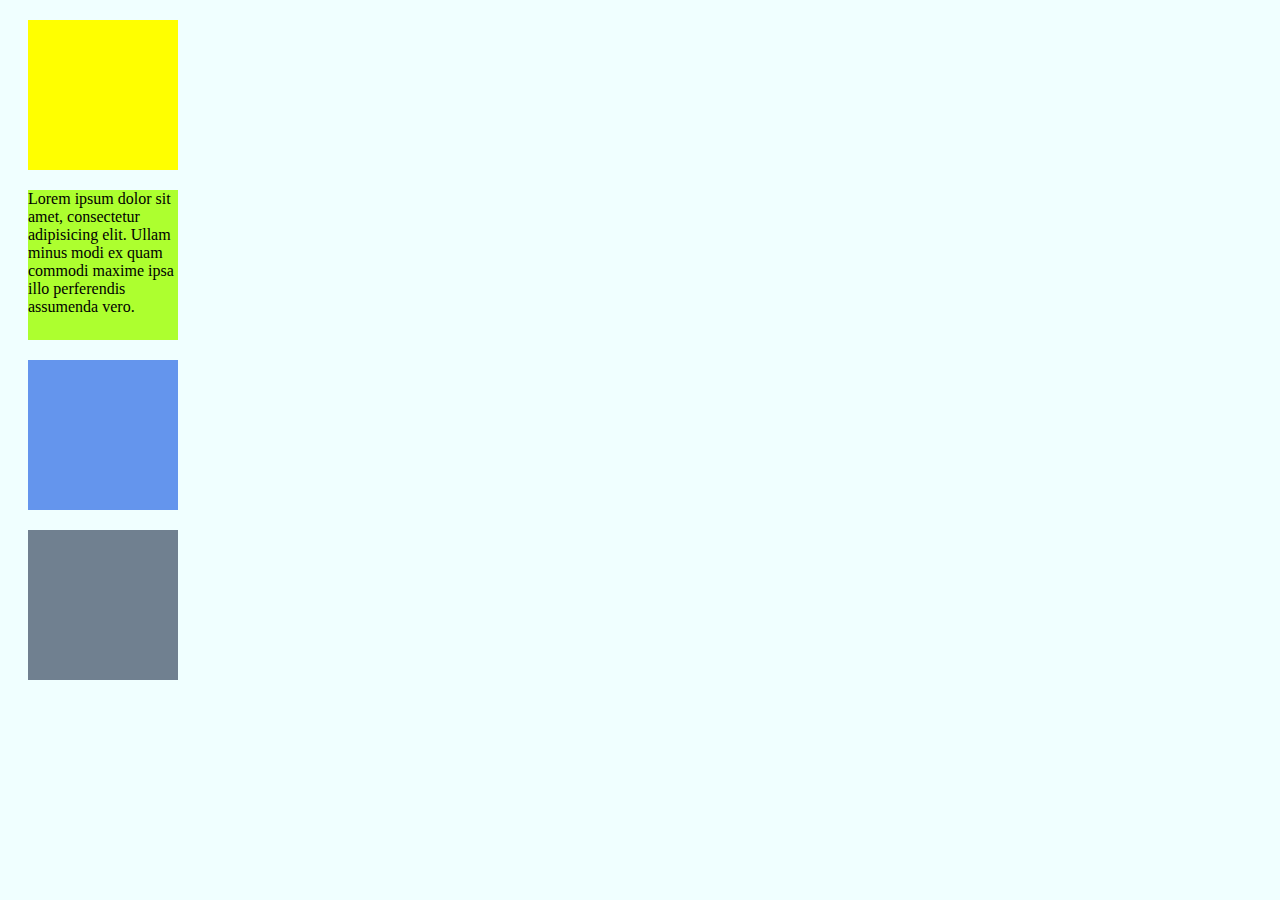
<file: efekty-przejscia/index.html>
<!DOCTYPE html>
<html lang="en">
<head>
    <meta charset="UTF-8">
    <title>efekty-przejscia</title>
    <link rel="stylesheet" href="css/style.css">
</head>
<body>
    <div id="colors" class="box"></div>
    <div id="box1" class="box box-width">Lorem ipsum dolor sit amet, consectetur adipisicing elit. Ullam minus modi ex quam commodi maxime ipsa illo perferendis assumenda vero.</div>
    <div id="box2" class="box box-height"></div>
    <div id="box3" class="box box-width-height"></div>
    
</body>
</html>
</file>
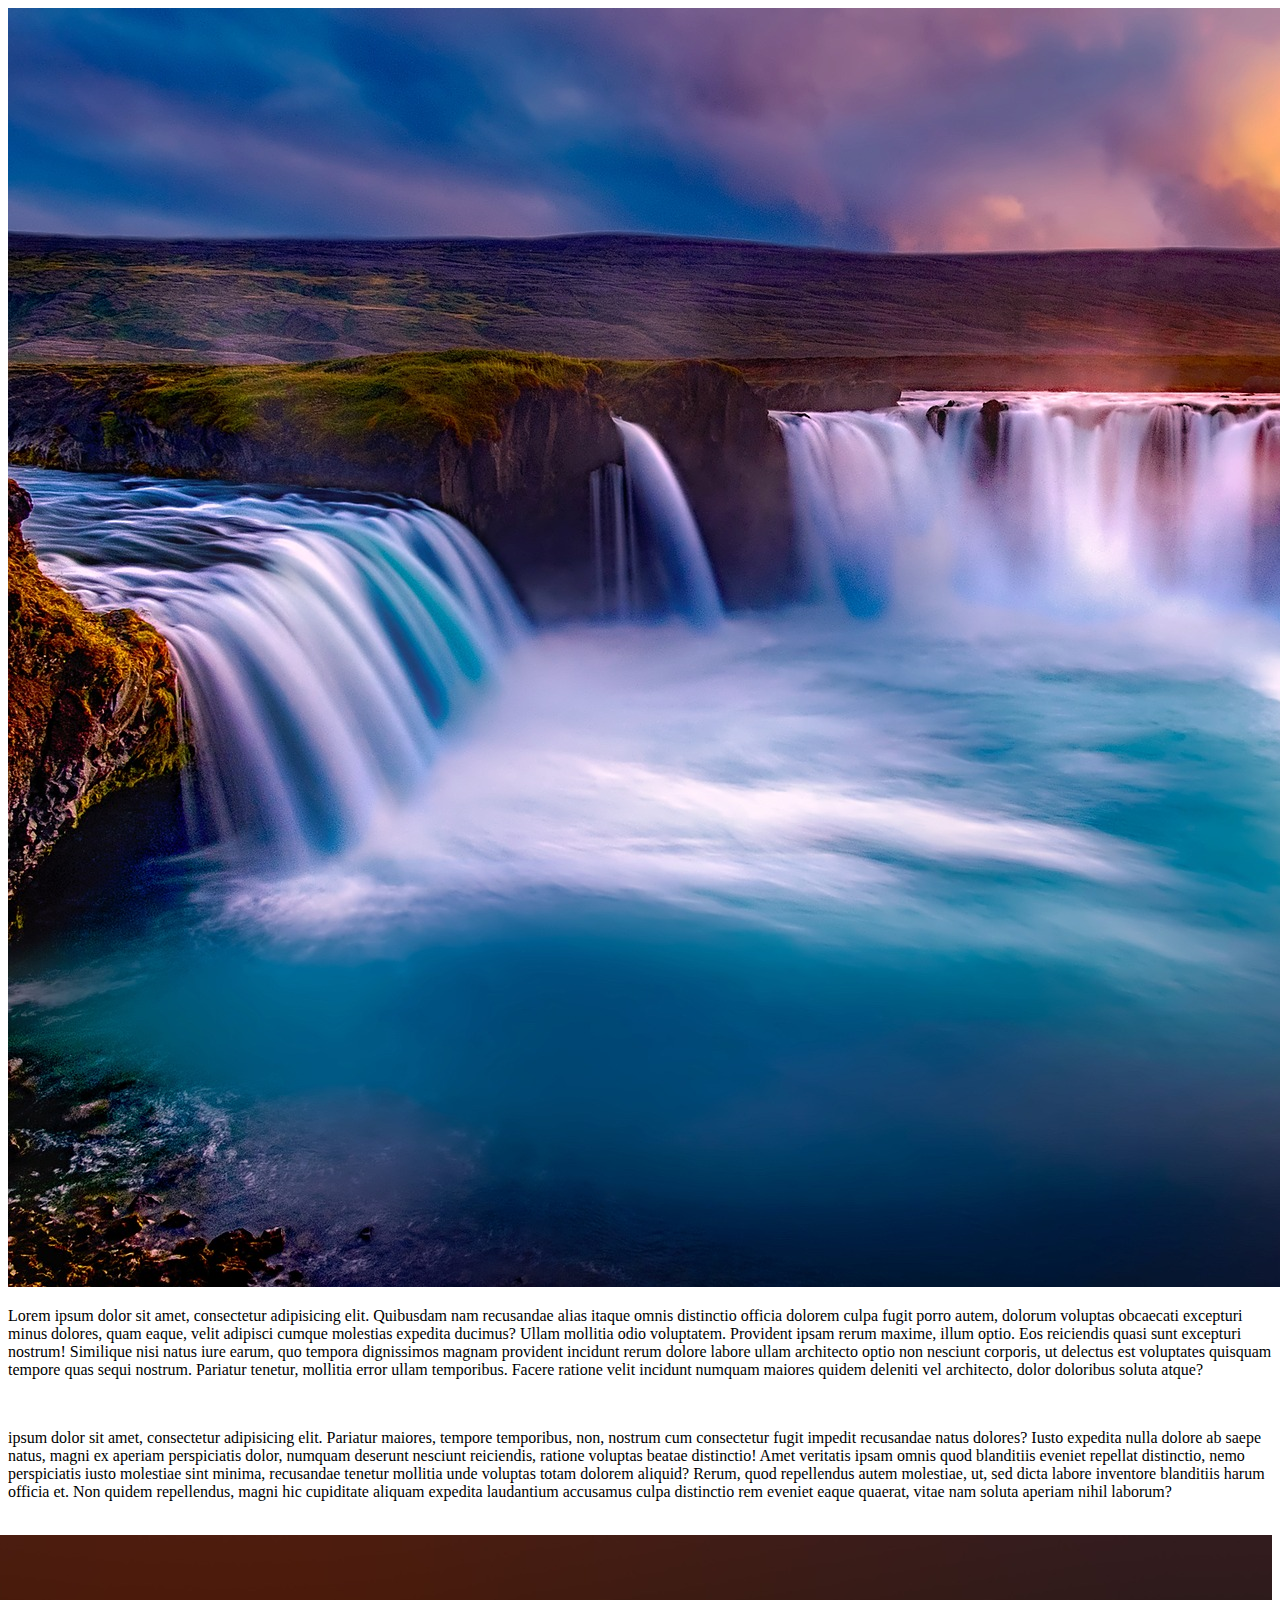
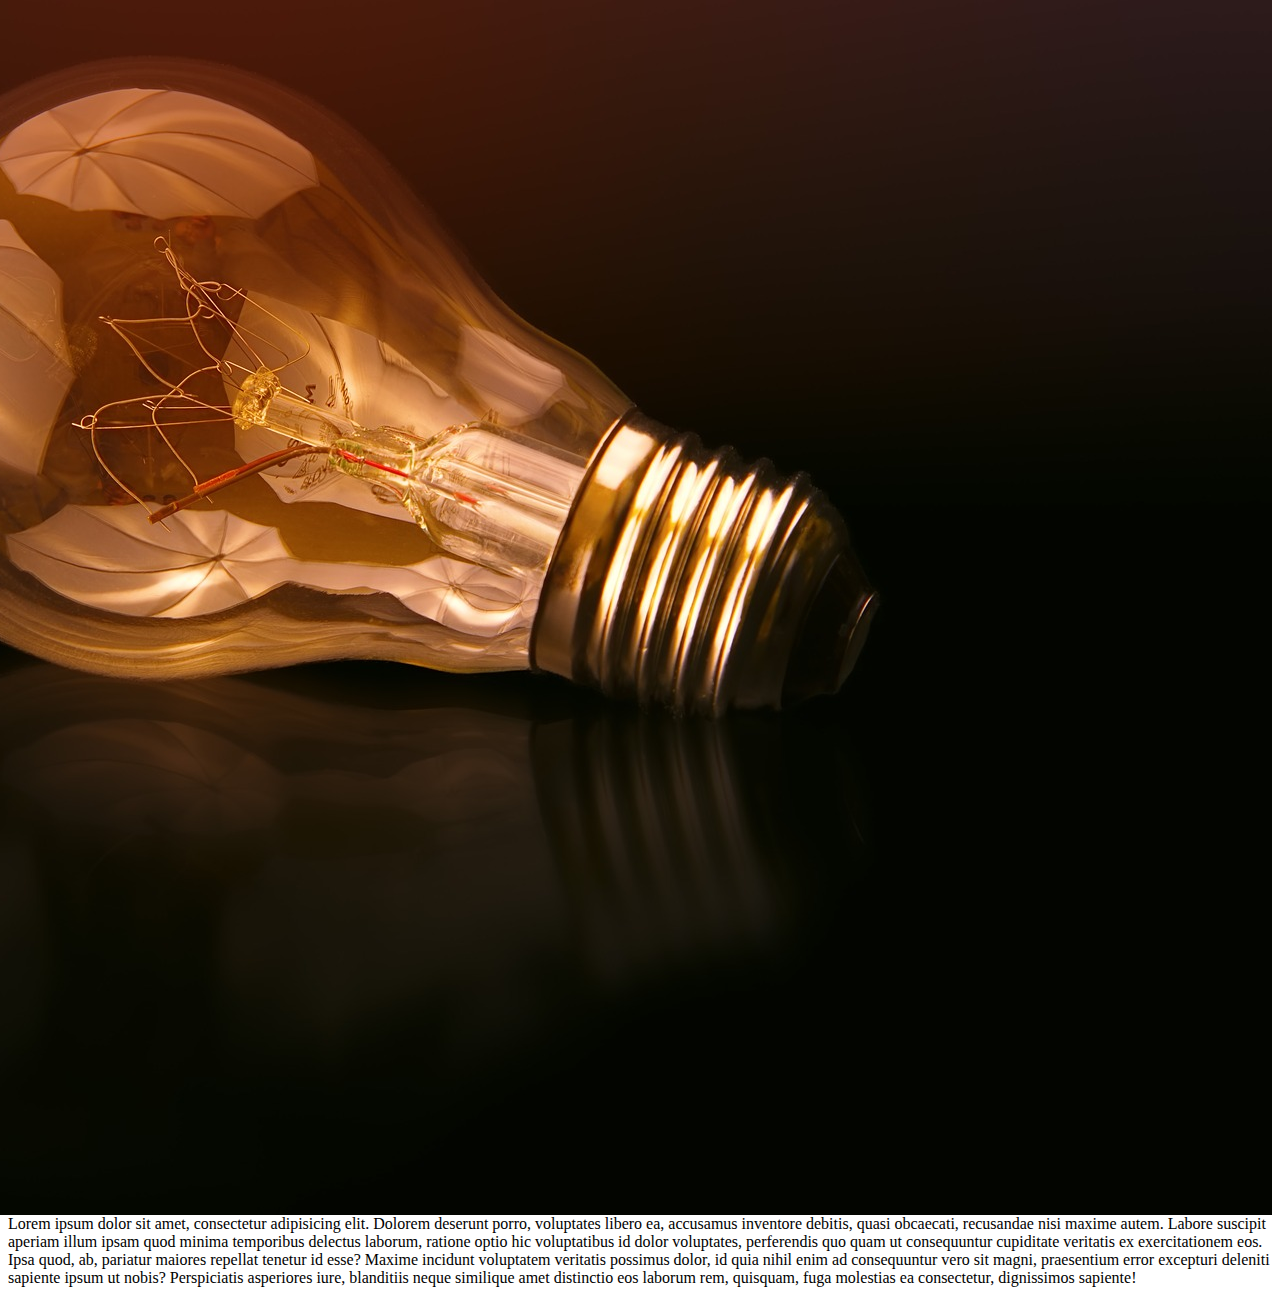
<file: oplywanie-elementow/index.html>
<!DOCTYPE html>
<html lang="en">
<head>
    <meta charset="UTF-8">
    <title>oplywanie-delementow</title>
    <link rel="stylesheet" href="css/style.css">
</head>
<body>
   <div>
       <img id="wodospad" src="img/wodospad.jpg">
       <p>Lorem ipsum dolor sit amet, consectetur adipisicing elit. Quibusdam nam recusandae alias itaque omnis distinctio officia dolorem culpa fugit porro autem, dolorum voluptas obcaecati excepturi minus dolores, quam eaque, velit adipisci cumque molestias expedita ducimus? Ullam mollitia odio voluptatem. Provident ipsam rerum maxime, illum optio. Eos reiciendis quasi sunt excepturi nostrum! Similique nisi natus iure earum, quo tempora dignissimos magnam provident incidunt rerum dolore labore ullam architecto optio non nesciunt corporis, ut delectus est voluptates quisquam tempore quas sequi nostrum. Pariatur tenetur, mollitia error ullam temporibus. Facere ratione velit incidunt numquam maiores quidem deleniti vel architecto, dolor doloribus soluta atque?</p>
       
       <br>
       
    
       <p>ipsum dolor sit amet, consectetur adipisicing elit. Pariatur maiores, tempore temporibus, non, nostrum cum consectetur fugit impedit recusandae natus dolores? Iusto expedita nulla dolore ab saepe natus, magni ex aperiam perspiciatis dolor, numquam deserunt nesciunt reiciendis, ratione voluptas beatae distinctio! Amet veritatis ipsam omnis quod blanditiis eveniet repellat distinctio, nemo perspiciatis iusto molestiae sint minima, recusandae tenetur mollitia unde voluptas totam dolorem aliquid? Rerum, quod repellendus autem molestiae, ut, sed dicta labore inventore blanditiis harum officia et. Non quidem repellendus, magni hic cupiditate aliquam expedita laudantium accusamus culpa distinctio rem eveniet eaque quaerat, vitae nam soluta aperiam nihil laborum? </p>
       <br>
       <img id="zarowka" src="img/zarowka.jpg">
       
       <p>Lorem ipsum dolor sit amet, consectetur adipisicing elit. Dolorem deserunt porro, voluptates libero ea, accusamus inventore debitis, quasi obcaecati, recusandae nisi maxime autem. Labore suscipit aperiam illum ipsam quod minima temporibus delectus laborum, ratione optio hic voluptatibus id dolor voluptates, perferendis quo quam ut consequuntur cupiditate veritatis ex exercitationem eos. Ipsa quod, ab, pariatur maiores repellat tenetur id esse? Maxime incidunt voluptatem veritatis possimus dolor, id quia nihil enim ad consequuntur vero sit magni, praesentium error excepturi deleniti sapiente ipsum ut nobis? Perspiciatis asperiores iure, blanditiis neque similique amet distinctio eos laborum rem, quisquam, fuga molestias ea consectetur, dignissimos sapiente!</p>
   </div>
    
  
</body>
</html>
</file>
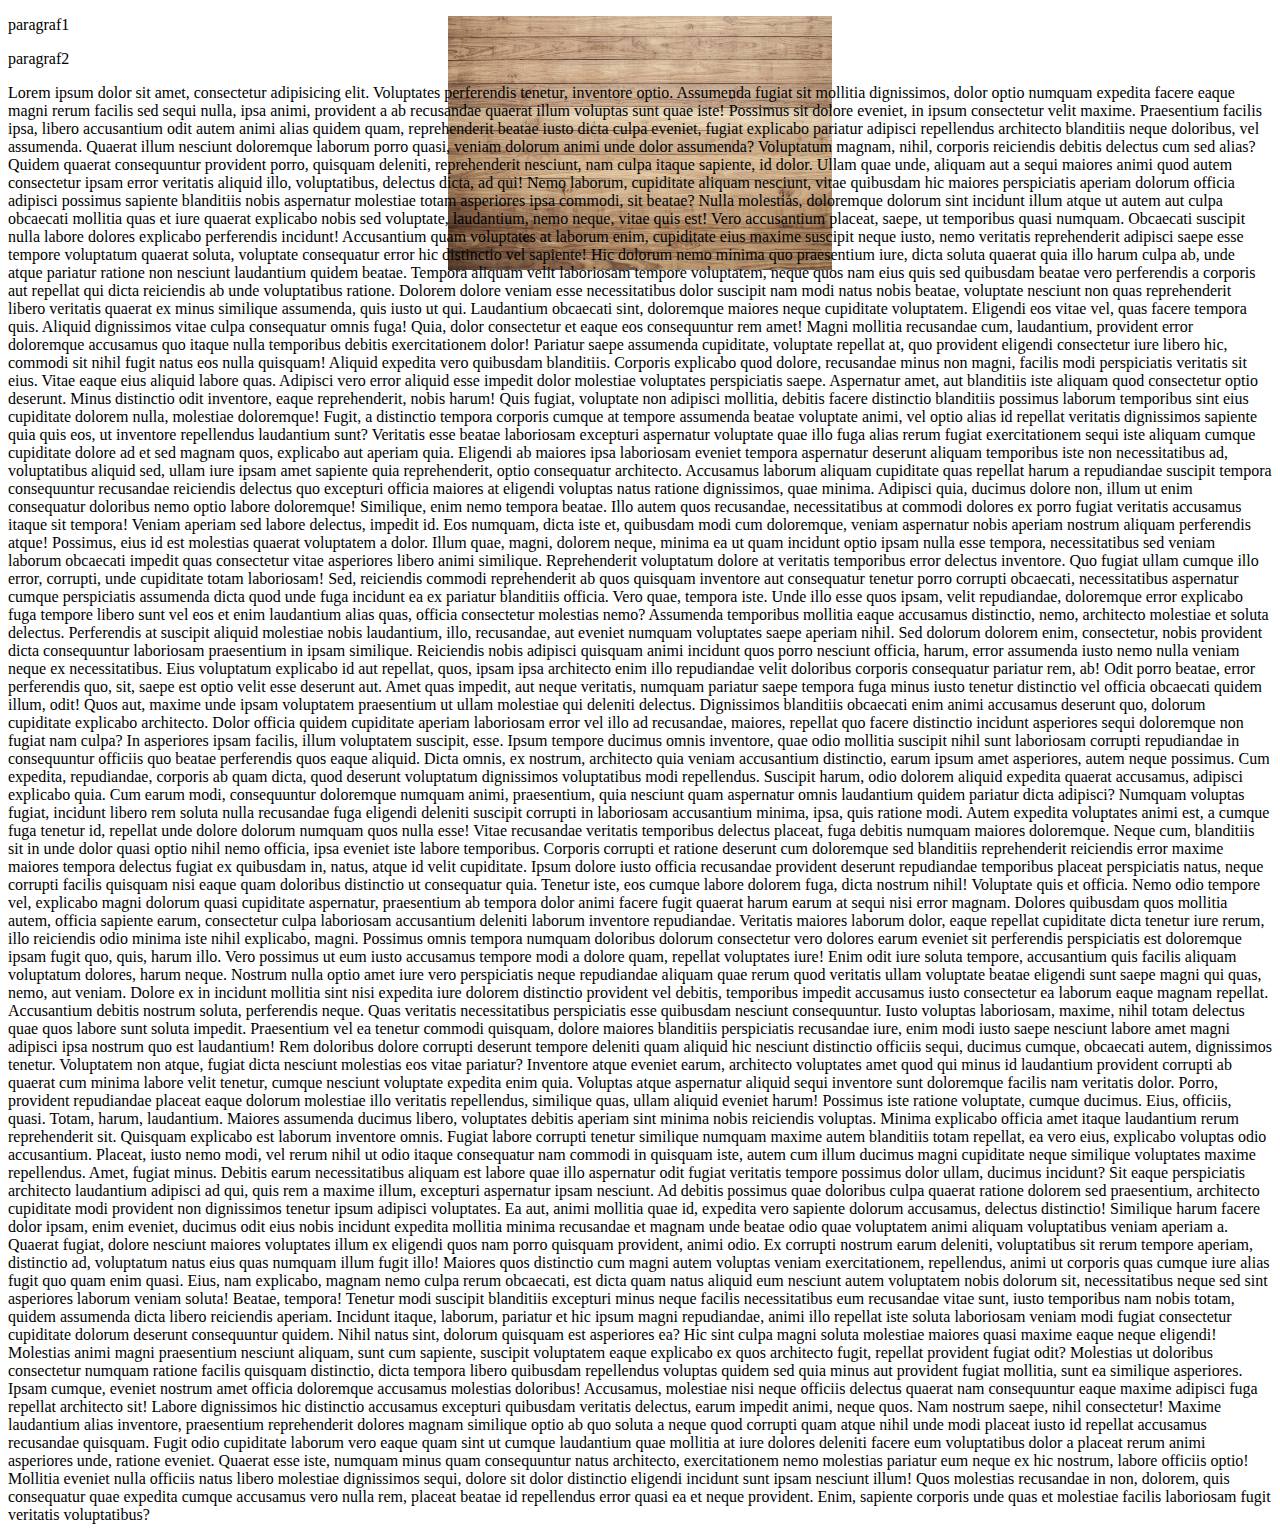
<file: przepelnienia-elementow/index.html>
<!DOCTYPE html>
<html lang="en">
<head>
    <meta charset="UTF-8">
    <title>przepelnienia-elementow</title>
    <link rel="stylesheet" href="css/style.css">
</head>
<body>
    <div id="tlo-obrazek">
         <p id="p1">paragraf1</p>
         <p id="p2">paragraf2</p>
         <p id="p3">Lorem ipsum dolor sit amet, consectetur adipisicing elit. Voluptates perferendis tenetur, inventore optio. Assumenda fugiat sit mollitia dignissimos, dolor optio numquam expedita facere eaque magni rerum facilis sed sequi nulla, ipsa animi, provident a ab recusandae quaerat illum voluptas sunt quae iste! Possimus sit dolore eveniet, in ipsum consectetur velit maxime. Praesentium facilis ipsa, libero accusantium odit autem animi alias quidem quam, reprehenderit beatae iusto dicta culpa eveniet, fugiat explicabo pariatur adipisci repellendus architecto blanditiis neque doloribus, vel assumenda. Quaerat illum nesciunt doloremque laborum porro quasi, veniam dolorum animi unde dolor assumenda? Voluptatum magnam, nihil, corporis reiciendis debitis delectus cum sed alias? Quidem quaerat consequuntur provident porro, quisquam deleniti, reprehenderit nesciunt, nam culpa itaque sapiente, id dolor. Ullam quae unde, aliquam aut a sequi maiores animi quod autem consectetur ipsam error veritatis aliquid illo, voluptatibus, delectus dicta, ad qui! Nemo laborum, cupiditate aliquam nesciunt, vitae quibusdam hic maiores perspiciatis aperiam dolorum officia adipisci possimus sapiente blanditiis nobis aspernatur molestiae totam asperiores ipsa commodi, sit beatae? Nulla molestias, doloremque dolorum sint incidunt illum atque ut autem aut culpa obcaecati mollitia quas et iure quaerat explicabo nobis sed voluptate, laudantium, nemo neque, vitae quis est! Vero accusantium placeat, saepe, ut temporibus quasi numquam. Obcaecati suscipit nulla labore dolores explicabo perferendis incidunt! Accusantium quam voluptates at laborum enim, cupiditate eius maxime suscipit neque iusto, nemo veritatis reprehenderit adipisci saepe esse tempore voluptatum quaerat soluta, voluptate consequatur error hic distinctio vel sapiente! Hic dolorum nemo minima quo praesentium iure, dicta soluta quaerat quia illo harum culpa ab, unde atque pariatur ratione non nesciunt laudantium quidem beatae. Tempora aliquam velit laboriosam tempore voluptatem, neque quos nam eius quis sed quibusdam beatae vero perferendis a corporis aut repellat qui dicta reiciendis ab unde voluptatibus ratione. Dolorem dolore veniam esse necessitatibus dolor suscipit nam modi natus nobis beatae, voluptate nesciunt non quas reprehenderit libero veritatis quaerat ex minus similique assumenda, quis iusto ut qui. Laudantium obcaecati sint, doloremque maiores neque cupiditate voluptatem. Eligendi eos vitae vel, quas facere tempora quis. Aliquid dignissimos vitae culpa consequatur omnis fuga! Quia, dolor consectetur et eaque eos consequuntur rem amet! Magni mollitia recusandae cum, laudantium, provident error doloremque accusamus quo itaque nulla temporibus debitis exercitationem dolor! Pariatur saepe assumenda cupiditate, voluptate repellat at, quo provident eligendi consectetur iure libero hic, commodi sit nihil fugit natus eos nulla quisquam! Aliquid expedita vero quibusdam blanditiis. Corporis explicabo quod dolore, recusandae minus non magni, facilis modi perspiciatis veritatis sit eius. Vitae eaque eius aliquid labore quas. Adipisci vero error aliquid esse impedit dolor molestiae voluptates perspiciatis saepe. Aspernatur amet, aut blanditiis iste aliquam quod consectetur optio deserunt. Minus distinctio odit inventore, eaque reprehenderit, nobis harum! Quis fugiat, voluptate non adipisci mollitia, debitis facere distinctio blanditiis possimus laborum temporibus sint eius cupiditate dolorem nulla, molestiae doloremque! Fugit, a distinctio tempora corporis cumque at tempore assumenda beatae voluptate animi, vel optio alias id repellat veritatis dignissimos sapiente quia quis eos, ut inventore repellendus laudantium sunt? Veritatis esse beatae laboriosam excepturi aspernatur voluptate quae illo fuga alias rerum fugiat exercitationem sequi iste aliquam cumque cupiditate dolore ad et sed magnam quos, explicabo aut aperiam quia. Eligendi ab maiores ipsa laboriosam eveniet tempora aspernatur deserunt aliquam temporibus iste non necessitatibus ad, voluptatibus aliquid sed, ullam iure ipsam amet sapiente quia reprehenderit, optio consequatur architecto. Accusamus laborum aliquam cupiditate quas repellat harum a repudiandae suscipit tempora consequuntur recusandae reiciendis delectus quo excepturi officia maiores at eligendi voluptas natus ratione dignissimos, quae minima. Adipisci quia, ducimus dolore non, illum ut enim consequatur doloribus nemo optio labore doloremque! Similique, enim nemo tempora beatae. Illo autem quos recusandae, necessitatibus at commodi dolores ex porro fugiat veritatis accusamus itaque sit tempora! Veniam aperiam sed labore delectus, impedit id. Eos numquam, dicta iste et, quibusdam modi cum doloremque, veniam aspernatur nobis aperiam nostrum aliquam perferendis atque! Possimus, eius id est molestias quaerat voluptatem a dolor. Illum quae, magni, dolorem neque, minima ea ut quam incidunt optio ipsam nulla esse tempora, necessitatibus sed veniam laborum obcaecati impedit quas consectetur vitae asperiores libero animi similique. Reprehenderit voluptatum dolore at veritatis temporibus error delectus inventore. Quo fugiat ullam cumque illo error, corrupti, unde cupiditate totam laboriosam! Sed, reiciendis commodi reprehenderit ab quos quisquam inventore aut consequatur tenetur porro corrupti obcaecati, necessitatibus aspernatur cumque perspiciatis assumenda dicta quod unde fuga incidunt ea ex pariatur blanditiis officia. Vero quae, tempora iste. Unde illo esse quos ipsam, velit repudiandae, doloremque error explicabo fuga tempore libero sunt vel eos et enim laudantium alias quas, officia consectetur molestias nemo? Assumenda temporibus mollitia eaque accusamus distinctio, nemo, architecto molestiae et soluta delectus. Perferendis at suscipit aliquid molestiae nobis laudantium, illo, recusandae, aut eveniet numquam voluptates saepe aperiam nihil. Sed dolorum dolorem enim, consectetur, nobis provident dicta consequuntur laboriosam praesentium in ipsam similique. Reiciendis nobis adipisci quisquam animi incidunt quos porro nesciunt officia, harum, error assumenda iusto nemo nulla veniam neque ex necessitatibus. Eius voluptatum explicabo id aut repellat, quos, ipsam ipsa architecto enim illo repudiandae velit doloribus corporis consequatur pariatur rem, ab! Odit porro beatae, error perferendis quo, sit, saepe est optio velit esse deserunt aut. Amet quas impedit, aut neque veritatis, numquam pariatur saepe tempora fuga minus iusto tenetur distinctio vel officia obcaecati quidem illum, odit! Quos aut, maxime unde ipsam voluptatem praesentium ut ullam molestiae qui deleniti delectus. Dignissimos blanditiis obcaecati enim animi accusamus deserunt quo, dolorum cupiditate explicabo architecto. Dolor officia quidem cupiditate aperiam laboriosam error vel illo ad recusandae, maiores, repellat quo facere distinctio incidunt asperiores sequi doloremque non fugiat nam culpa? In asperiores ipsam facilis, illum voluptatem suscipit, esse. Ipsum tempore ducimus omnis inventore, quae odio mollitia suscipit nihil sunt laboriosam corrupti repudiandae in consequuntur officiis quo beatae perferendis quos eaque aliquid. Dicta omnis, ex nostrum, architecto quia veniam accusantium distinctio, earum ipsum amet asperiores, autem neque possimus. Cum expedita, repudiandae, corporis ab quam dicta, quod deserunt voluptatum dignissimos voluptatibus modi repellendus. Suscipit harum, odio dolorem aliquid expedita quaerat accusamus, adipisci explicabo quia. Cum earum modi, consequuntur doloremque numquam animi, praesentium, quia nesciunt quam aspernatur omnis laudantium quidem pariatur dicta adipisci? Numquam voluptas fugiat, incidunt libero rem soluta nulla recusandae fuga eligendi deleniti suscipit corrupti in laboriosam accusantium minima, ipsa, quis ratione modi. Autem expedita voluptates animi est, a cumque fuga tenetur id, repellat unde dolore dolorum numquam quos nulla esse! Vitae recusandae veritatis temporibus delectus placeat, fuga debitis numquam maiores doloremque. Neque cum, blanditiis sit in unde dolor quasi optio nihil nemo officia, ipsa eveniet iste labore temporibus. Corporis corrupti et ratione deserunt cum doloremque sed blanditiis reprehenderit reiciendis error maxime maiores tempora delectus fugiat ex quibusdam in, natus, atque id velit cupiditate. Ipsum dolore iusto officia recusandae provident deserunt repudiandae temporibus placeat perspiciatis natus, neque corrupti facilis quisquam nisi eaque quam doloribus distinctio ut consequatur quia. Tenetur iste, eos cumque labore dolorem fuga, dicta nostrum nihil! Voluptate quis et officia. Nemo odio tempore vel, explicabo magni dolorum quasi cupiditate aspernatur, praesentium ab tempora dolor animi facere fugit quaerat harum earum at sequi nisi error magnam. Dolores quibusdam quos mollitia autem, officia sapiente earum, consectetur culpa laboriosam accusantium deleniti laborum inventore repudiandae. Veritatis maiores laborum dolor, eaque repellat cupiditate dicta tenetur iure rerum, illo reiciendis odio minima iste nihil explicabo, magni. Possimus omnis tempora numquam doloribus dolorum consectetur vero dolores earum eveniet sit perferendis perspiciatis est doloremque ipsam fugit quo, quis, harum illo. Vero possimus ut eum iusto accusamus tempore modi a dolore quam, repellat voluptates iure! Enim odit iure soluta tempore, accusantium quis facilis aliquam voluptatum dolores, harum neque. Nostrum nulla optio amet iure vero perspiciatis neque repudiandae aliquam quae rerum quod veritatis ullam voluptate beatae eligendi sunt saepe magni qui quas, nemo, aut veniam. Dolore ex in incidunt mollitia sint nisi expedita iure dolorem distinctio provident vel debitis, temporibus impedit accusamus iusto consectetur ea laborum eaque magnam repellat. Accusantium debitis nostrum soluta, perferendis neque. Quas veritatis necessitatibus perspiciatis esse quibusdam nesciunt consequuntur. Iusto voluptas laboriosam, maxime, nihil totam delectus quae quos labore sunt soluta impedit. Praesentium vel ea tenetur commodi quisquam, dolore maiores blanditiis perspiciatis recusandae iure, enim modi iusto saepe nesciunt labore amet magni adipisci ipsa nostrum quo est laudantium! Rem doloribus dolore corrupti deserunt tempore deleniti quam aliquid hic nesciunt distinctio officiis sequi, ducimus cumque, obcaecati autem, dignissimos tenetur. Voluptatem non atque, fugiat dicta nesciunt molestias eos vitae pariatur? Inventore atque eveniet earum, architecto voluptates amet quod qui minus id laudantium provident corrupti ab quaerat cum minima labore velit tenetur, cumque nesciunt voluptate expedita enim quia. Voluptas atque aspernatur aliquid sequi inventore sunt doloremque facilis nam veritatis dolor. Porro, provident repudiandae placeat eaque dolorum molestiae illo veritatis repellendus, similique quas, ullam aliquid eveniet harum! Possimus iste ratione voluptate, cumque ducimus. Eius, officiis, quasi. Totam, harum, laudantium. Maiores assumenda ducimus libero, voluptates debitis aperiam sint minima nobis reiciendis voluptas. Minima explicabo officia amet itaque laudantium rerum reprehenderit sit. Quisquam explicabo est laborum inventore omnis. Fugiat labore corrupti tenetur similique numquam maxime autem blanditiis totam repellat, ea vero eius, explicabo voluptas odio accusantium. Placeat, iusto nemo modi, vel rerum nihil ut odio itaque consequatur nam commodi in quisquam iste, autem cum illum ducimus magni cupiditate neque similique voluptates maxime repellendus. Amet, fugiat minus. Debitis earum necessitatibus aliquam est labore quae illo aspernatur odit fugiat veritatis tempore possimus dolor ullam, ducimus incidunt? Sit eaque perspiciatis architecto laudantium adipisci ad qui, quis rem a maxime illum, excepturi aspernatur ipsam nesciunt. Ad debitis possimus quae doloribus culpa quaerat ratione dolorem sed praesentium, architecto cupiditate modi provident non dignissimos tenetur ipsum adipisci voluptates. Ea aut, animi mollitia quae id, expedita vero sapiente dolorum accusamus, delectus distinctio! Similique harum facere dolor ipsam, enim eveniet, ducimus odit eius nobis incidunt expedita mollitia minima recusandae et magnam unde beatae odio quae voluptatem animi aliquam voluptatibus veniam aperiam a. Quaerat fugiat, dolore nesciunt maiores voluptates illum ex eligendi quos nam porro quisquam provident, animi odio. Ex corrupti nostrum earum deleniti, voluptatibus sit rerum tempore aperiam, distinctio ad, voluptatum natus eius quas numquam illum fugit illo! Maiores quos distinctio cum magni autem voluptas veniam exercitationem, repellendus, animi ut corporis quas cumque iure alias fugit quo quam enim quasi. Eius, nam explicabo, magnam nemo culpa rerum obcaecati, est dicta quam natus aliquid eum nesciunt autem voluptatem nobis dolorum sit, necessitatibus neque sed sint asperiores laborum veniam soluta! Beatae, tempora! Tenetur modi suscipit blanditiis excepturi minus neque facilis necessitatibus eum recusandae vitae sunt, iusto temporibus nam nobis totam, quidem assumenda dicta libero reiciendis aperiam. Incidunt itaque, laborum, pariatur et hic ipsum magni repudiandae, animi illo repellat iste soluta laboriosam veniam modi fugiat consectetur cupiditate dolorum deserunt consequuntur quidem. Nihil natus sint, dolorum quisquam est asperiores ea? Hic sint culpa magni soluta molestiae maiores quasi maxime eaque neque eligendi! Molestias animi magni praesentium nesciunt aliquam, sunt cum sapiente, suscipit voluptatem eaque explicabo ex quos architecto fugit, repellat provident fugiat odit? Molestias ut doloribus consectetur numquam ratione facilis quisquam distinctio, dicta tempora libero quibusdam repellendus voluptas quidem sed quia minus aut provident fugiat mollitia, sunt ea similique asperiores. Ipsam cumque, eveniet nostrum amet officia doloremque accusamus molestias doloribus! Accusamus, molestiae nisi neque officiis delectus quaerat nam consequuntur eaque maxime adipisci fuga repellat architecto sit! Labore dignissimos hic distinctio accusamus excepturi quibusdam veritatis delectus, earum impedit animi, neque quos. Nam nostrum saepe, nihil consectetur! Maxime laudantium alias inventore, praesentium reprehenderit dolores magnam similique optio ab quo soluta a neque quod corrupti quam atque nihil unde modi placeat iusto id repellat accusamus recusandae quisquam. Fugit odio cupiditate laborum vero eaque quam sint ut cumque laudantium quae mollitia at iure dolores deleniti facere eum voluptatibus dolor a placeat rerum animi asperiores unde, ratione eveniet. Quaerat esse iste, numquam minus quam consequuntur natus architecto, exercitationem nemo molestias pariatur eum neque ex hic nostrum, labore officiis optio! Mollitia eveniet nulla officiis natus libero molestiae dignissimos sequi, dolore sit dolor distinctio eligendi incidunt sunt ipsam nesciunt illum! Quos molestias recusandae in non, dolorem, quis consequatur quae expedita cumque accusamus vero nulla rem, placeat beatae id repellendus error quasi ea et neque provident. Enim, sapiente corporis unde quas et molestiae facilis laboriosam fugit veritatis voluptatibus?</p>
    </div>
</body>
</html>
</file>
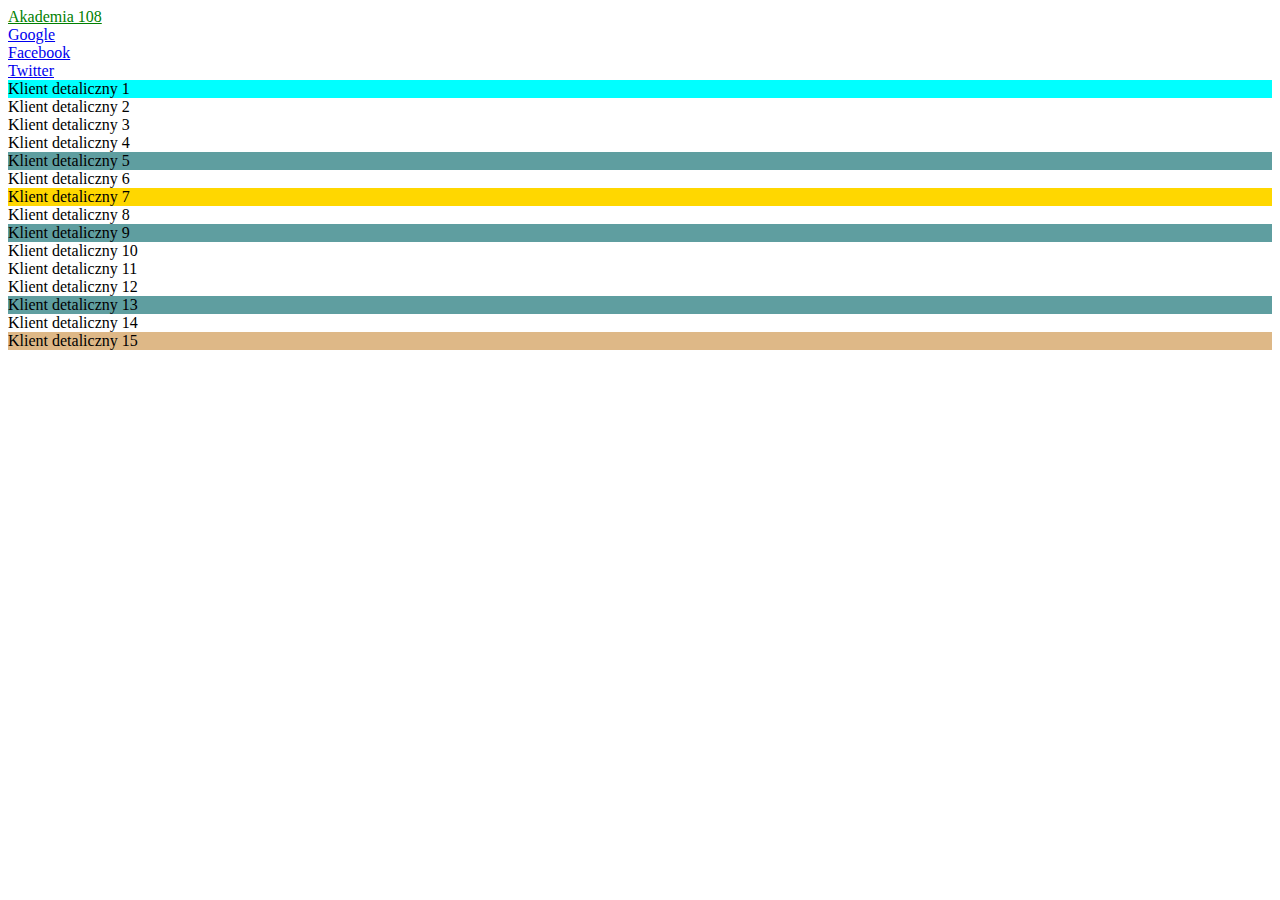
<file: pseudo-klasy/index.html>
<!DOCTYPE html>
<html lang="en">

<head>
    <meta charset="UTF-8">
    <title>Pseudo-klasy</title>
    <link rel="stylesheet" href="css/style.css">
</head>

<body>
    <a id="link-1" href="https://akademia108.pl/">Akademia 108</a>
    <br>
    <a id="link-2" href="https://www.google.pl">Google</a>
    <br>
    <a id="link-3" href="https://www.facebook.com">Facebook</a>
    <br>
    <a id="link-4" href="#">Twitter</a>
    <br>
   <div class="tabela">
       <div class="klient">Klient detaliczny 1</div>
       <div class="klient">Klient detaliczny 2</div>
       <div class="klient">Klient detaliczny 3</div>
       <div class="klient">Klient detaliczny 4</div>
       <div class="klient">Klient detaliczny 5</div>
       <div class="klient">Klient detaliczny 6</div>
       <div class="klient">Klient detaliczny 7</div>
       <div class="klient">Klient detaliczny 8</div>
       <div class="klient">Klient detaliczny 9</div>
       <div class="klient">Klient detaliczny 10</div>
       <div class="klient">Klient detaliczny 11</div>
       <div class="klient">Klient detaliczny 12</div>
       <div class="klient">Klient detaliczny 13</div>
       <div class="klient">Klient detaliczny 14</div>
       <div class="klient">Klient detaliczny 15</div>
   </div>
</body>

</html>
</file>
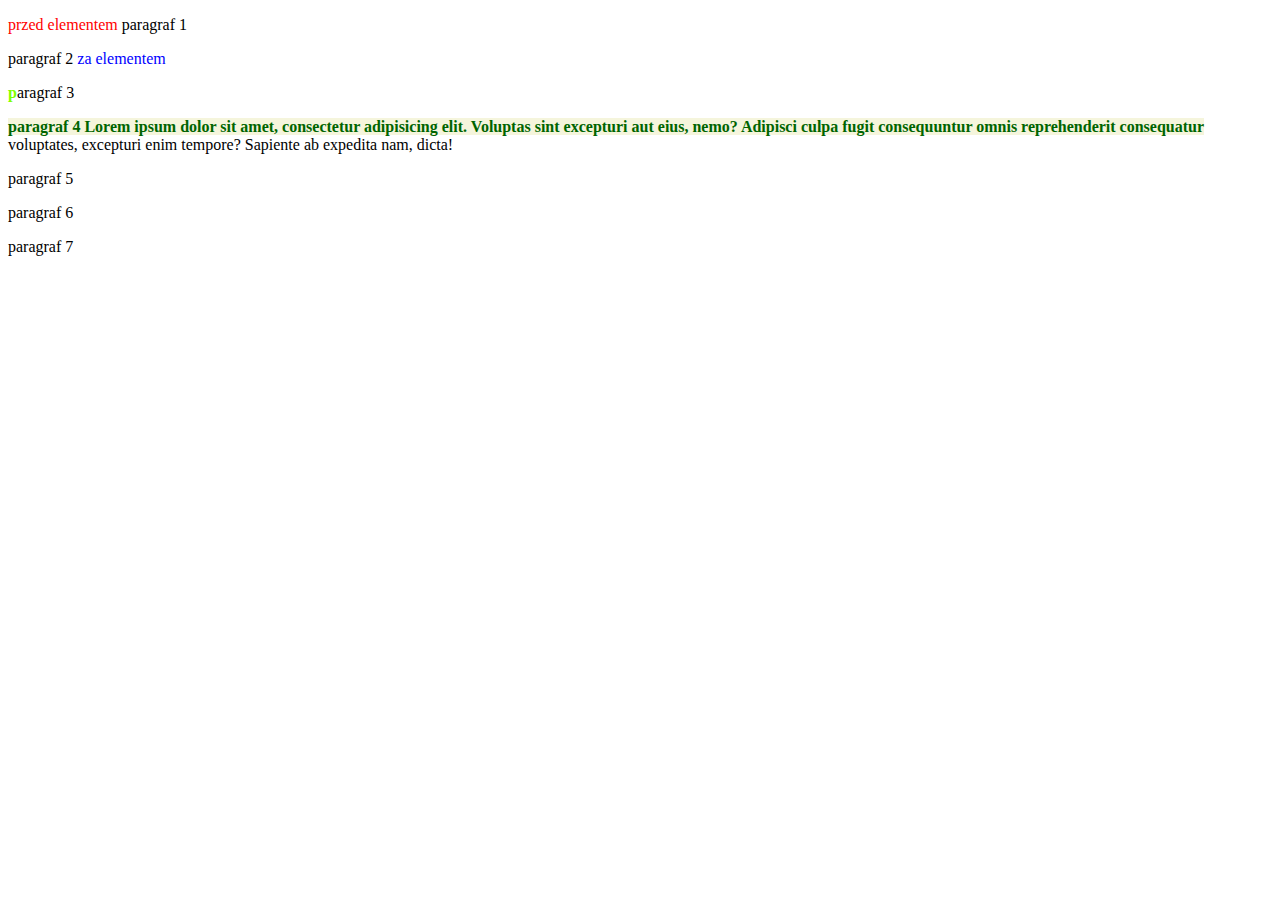
<file: pseudo-selektory/index.html>
<!DOCTYPE html>
<html lang="en">
<head>
    <meta charset="UTF-8">
    <title>pseudo-selektory</title>
    <link rel="stylesheet" href="css/style.css">
</head>
<body>
     <div>
        <p id="p1">paragraf 1</p>
        <p id="p2">paragraf 2</p>
        <p id="p3">paragraf 3</p>
        <p id="p4">paragraf 4 
        Lorem ipsum dolor sit amet, consectetur adipisicing elit. Voluptas sint excepturi aut eius, nemo? Adipisci culpa fugit consequuntur omnis reprehenderit consequatur voluptates, excepturi enim tempore? Sapiente ab expedita nam, dicta!</p>
         <p id="p5">paragraf 5 </p>
        <p id="p6">paragraf 6</p>
        <p id="p7">paragraf 7</p>
     </div>
</body>
</html>
</file>
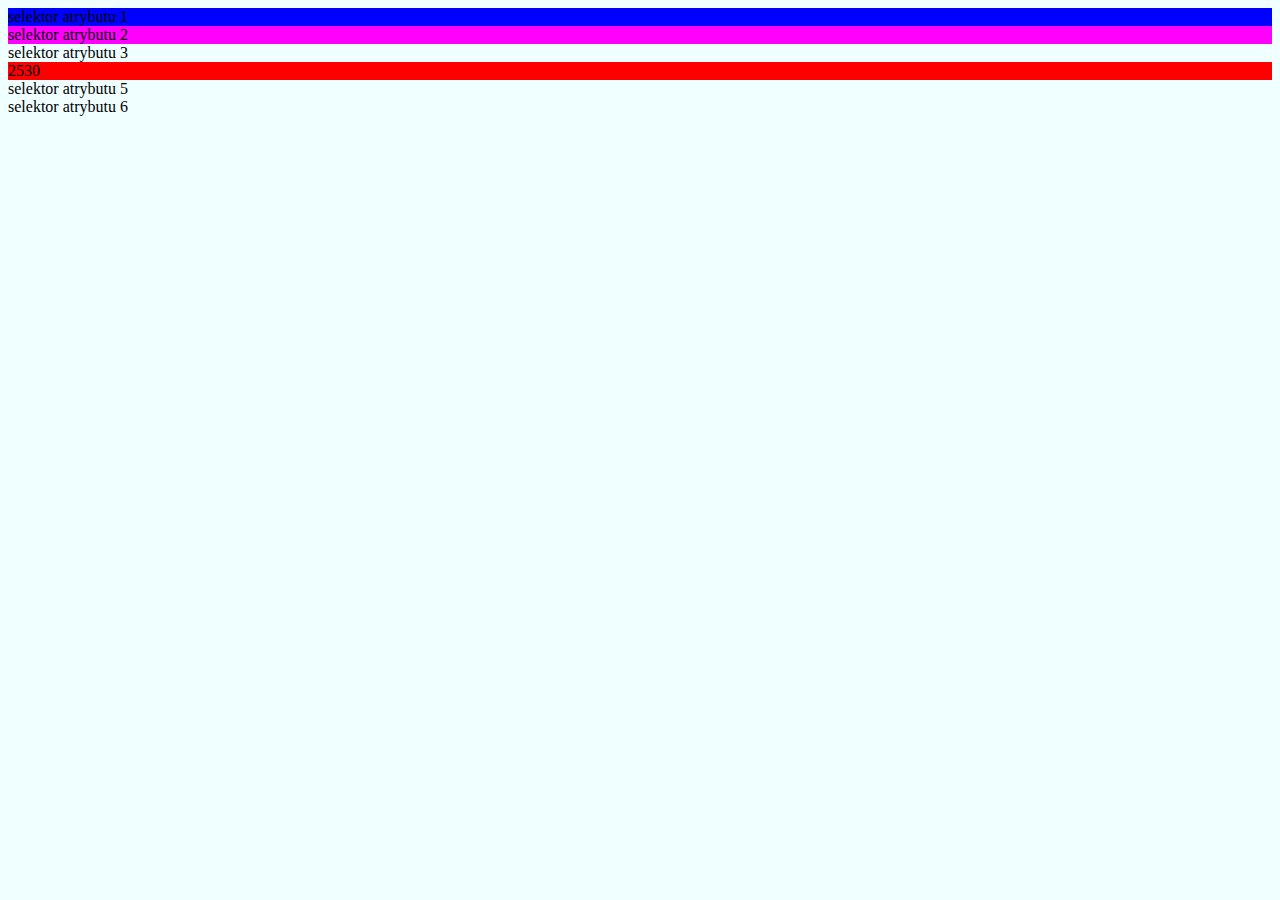
<file: selektory-atrybutow/index.html>
<!DOCTYPE html>
<html lang="en">
<head>
    <meta charset="UTF-8">
    <title>selektory-atrybutow</title>
    <link rel="stylesheet" href="css/style.css">
</head>
<body>
    <div class="klient" detaliczny="tak">selektor atrybutu 1</div>
    <div class="klient" suma="1140">selektor atrybutu 2</div>
    <div class="klient">selektor atrybutu 3</div>
    <div class="klient" suma="2530">2530</div>
    <div class="klient">selektor atrybutu 5</div>
    <div class="klient" detalicznuy="mozetak">selektor atrybutu 6</div>
</body>
</html>
</file>
<file: efekty-przejscia/css/style.css>
body {
    background-color:azure;
    background-image: image(css/img/wodospad.jpg);
   
    
}

.box {
    width: 150px;
    height: 150px;
    margin: 20px;
    
}

#colors {
    background-color: yellow;
    transition: background-color 3s ease-in 2s;
    
}
#colors:hover {
    background-color: darkmagenta;
   
    
}

#box1 {
    background-color: greenyellow;
    transition: width 2s;
}

#box1:hover {
    width: 700px;
}

#box2 {
    background-color: cornflowerblue;
    transition:height 2s;
}

#box2:hover {
    height: 400px;
}

#box3 {
    background-color:slategray;
    transition: width 2s, height 2s;
    cursor: pointer;
    
}

#box3:hover {
    width: 300px;
    height:300px;
}
</file>
<file: oplywanie-elementow/css/style.css>
img#wodospad {
    float:left;
}

img#zarowka {
    float:right;
}

img#wodospad {
    float:none;
    

}

p:last-child {
    background-color: beige
    clear: right;
</file>
<file: przepelnienia-elementow/css/style.css>
#tlo-obrazek {
    background-image: url("../img/deski.jpg");
    background-repeat:  no-repeat;
    background-position:top center;
    background-size: 30% 30%;
    background-attachment: fixed;

}
</file>
<file: pseudo-klasy/css/style.css>
a#link-1:link {
    color: green;
}

a:visited {
    color: red;
}

a:hover {
    background-color: chartreuse;
}

a#link-4:hover {
    background-color: aqua;
    color: magenta;
}

div.tabela .klient:first-child{
    background-color:aqua;
}

div.tabela .klient:last-child {
    background-color: burlywood;
}

div.tabela :nth-child(7){
    background-color: gold;
}

div.tabela :nth-child(4n +5) {
    background-color: cadetblue;
}
</file>
<file: pseudo-selektory/css/style.css>
div > p#p1::before {
    content:  " przed elementem ";
    color: red;
    
}

div p#p2::after {
    content:  " za elementem";
    color: blue
}

div > p#p3::first-letter {
    color: chartreuse;
    font-weight: bold;
    
}    

div > p#p4::first-line {
    background-color:beige;
    color:darkgreen;
    font-weight: 900;
}
</file>
<file: selektory-atrybutow/css/style.css>
body {
    background-color: azure
}

div.klient[suma] {
    background-color: brown
}

div.klient[suma="1140"] {
    background-color:aqua;
}
div.klient[detaliczny~="tak"] {
    background-color:chartreuse;
}

div.klient[detaliczny*="tak"] {
    background-color: blue;
}

div.klient[suma^="25"] {
    background-color: red;
}

div.klient[suma$="40"] {
    background-color:magenta;
}
</file>
